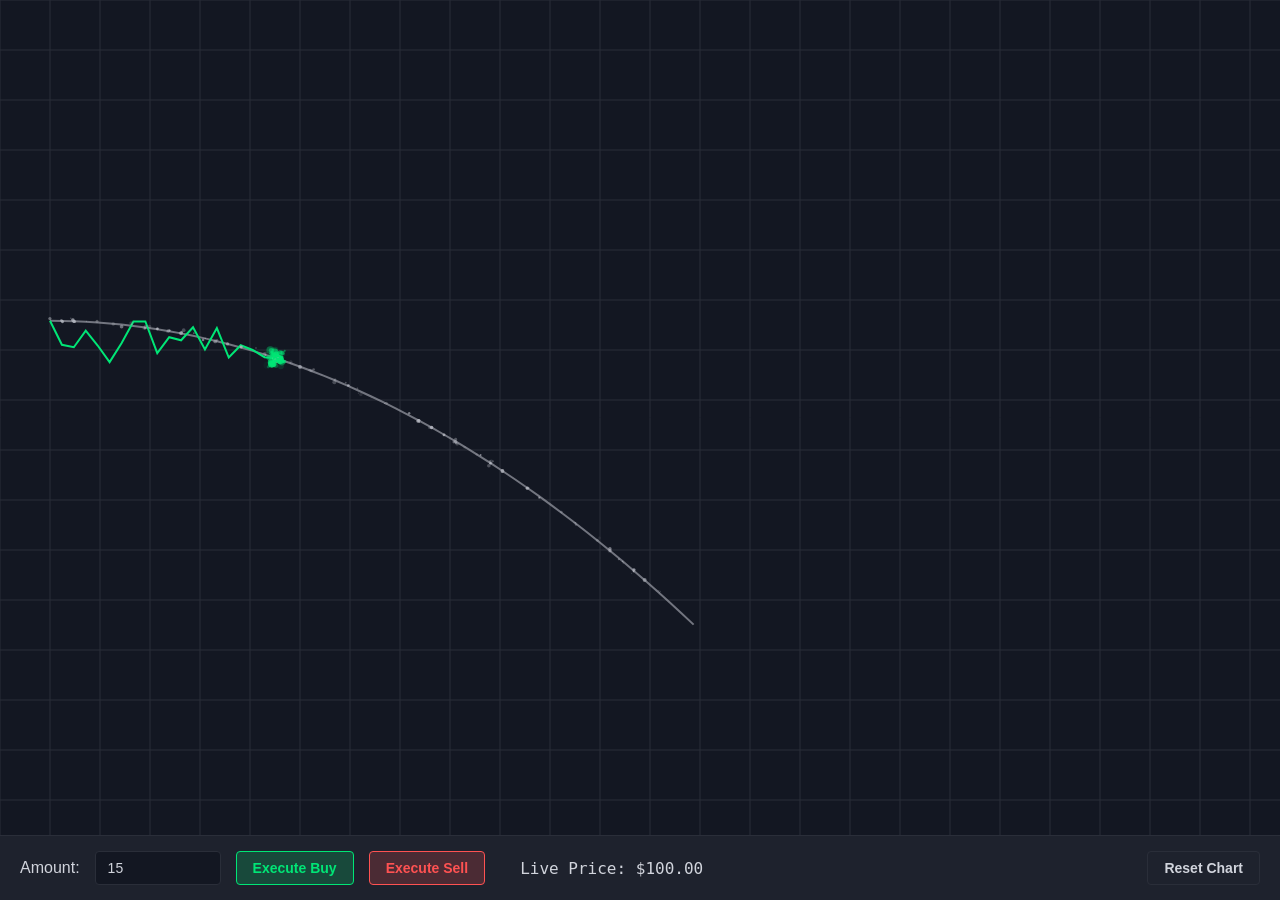
<file: test/index.html>
<!DOCTYPE html>
<html lang="en">
<head>
    <meta charset="UTF-8">
    <meta name="viewport" content="width=device-width, initial-scale=1.0">
    <title>Solana Memecoin - Parabolic Chart Simulator</title>
    <style>
        :root {
            --bg-color: #131722;
            --panel-bg: #1e222d;
            --text-color: #d1d4dc;
            --grid-color: #2a2e39;
            --green: #00e676;
            --red: #ff5252;
            --grey: #b2b5be;
        }

        body {
            margin: 0;
            padding: 0;
            background-color: var(--bg-color);
            color: var(--text-color);
            font-family: -apple-system, BlinkMacSystemFont, "Segoe UI", Roboto, Helvetica, Arial, sans-serif;
            display: flex;
            flex-direction: column;
            height: 100vh;
            overflow: hidden;
        }

        #chart-container {
            flex-grow: 1;
            position: relative;
            width: 100%;
        }

        canvas {
            display: block;
            width: 100%;
            height: 100%;
        }

        #controls {
            background-color: var(--panel-bg);
            padding: 15px 20px;
            display: flex;
            gap: 15px;
            align-items: center;
            border-top: 1px solid var(--grid-color);
        }

        input {
            background-color: var(--bg-color);
            border: 1px solid var(--grid-color);
            color: var(--text-color);
            padding: 8px 12px;
            border-radius: 4px;
            font-size: 14px;
            width: 100px;
            outline: none;
        }

        input:focus {
            border-color: var(--green);
        }

        button {
            padding: 8px 16px;
            border: none;
            border-radius: 4px;
            font-weight: 600;
            font-size: 14px;
            cursor: pointer;
            transition: opacity 0.2s;
        }

        button:hover {
            opacity: 0.8;
        }

        .btn-buy {
            background-color: rgba(0, 230, 118, 0.2);
            color: var(--green);
            border: 1px solid var(--green);
        }

        .btn-sell {
            background-color: rgba(255, 82, 82, 0.2);
            color: var(--red);
            border: 1px solid var(--red);
        }

        .btn-reset {
            background-color: transparent;
            color: var(--text-color);
            border: 1px solid var(--grid-color);
            margin-left: auto;
        }

        .stats {
            margin-left: 20px;
            font-family: monospace;
            font-size: 16px;
        }
    </style>
</head>
<body>

    <div id="chart-container">
        <canvas id="chartCanvas"></canvas>
    </div>

    <div id="controls">
        <label>Amount:</label>
        <input type="number" id="tradeAmount" value="15" step="5">
        <button class="btn-buy" id="btnBuy">Execute Buy</button>
        <button class="btn-sell" id="btnSell">Execute Sell</button>
        
        <div class="stats">
            Live Price: $<span id="priceDisplay">100.00</span>
        </div>

        <button class="btn-reset" id="btnReset">Reset Chart</button>
    </div>

    <script>
        const canvas = document.getElementById('chartCanvas');
        const ctx = canvas.getContext('2d');
        const priceDisplay = document.getElementById('priceDisplay');
        const tradeAmountInput = document.getElementById('tradeAmount');

        let width, height;
        let particles = [];
        let priceData = [];
        let currentPrice = 100;
        let maxDataPoints = 100;
        const futureSteps = 35; // How many steps into the future the parabola extends

        // Colors
        const COLOR_GREEN = '0, 230, 118';
        const COLOR_GREY = '178, 181, 190';
        const COLOR_GRID = '#2a2e39';

        // Initialize Canvas Size
        function resize() {
            width = canvas.width = canvas.parentElement.clientWidth;
            height = canvas.height = canvas.parentElement.clientHeight;
        }
        window.addEventListener('resize', resize);
        resize();

        // Particle Class
        class Particle {
            constructor(x, y, color, isBurst = false, isTrail = false) {
                this.x = x;
                this.y = y;
                this.color = color;
                
                if (isBurst) {
                    const angle = Math.random() * Math.PI * 2;
                    const speed = Math.random() * 8 + 2;
                    this.vx = Math.cos(angle) * speed;
                    this.vy = Math.sin(angle) * speed;
                    this.life = Math.random() * 0.8 + 0.4;
                    this.size = Math.random() * 2.5 + 1;
                } else if (isTrail) {
                    this.vx = (Math.random() - 0.5) * 0.5;
                    this.vy = (Math.random() - 0.5) * 0.5;
                    this.life = Math.random() * 0.6 + 0.2;
                    this.size = Math.random() * 1.5 + 0.5;
                } else {
                    // Aura
                    this.vx = (Math.random() - 0.5) * 1.5;
                    this.vy = (Math.random() - 0.5) * 1.5;
                    this.life = Math.random() * 0.5 + 0.5;
                    this.size = Math.random() * 3 + 1;
                }
                
                this.maxLife = this.life;
                this.decay = Math.random() * 0.02 + 0.015;
            }

            update() {
                this.x += this.vx;
                this.y += this.vy;
                this.life -= this.decay;
                this.vx *= 0.95; // Friction
                this.vy *= 0.95;
            }

            draw() {
                const alpha = Math.max(0, this.life / this.maxLife);
                ctx.fillStyle = `rgba(${this.color}, ${alpha})`;
                ctx.beginPath();
                ctx.arc(this.x, this.y, this.size, 0, Math.PI * 2);
                ctx.fill();
            }
        }

        // Setup Initial Data
        function reset() {
            priceData = [];
            currentPrice = 100;
            particles = [];
            for(let i = 0; i < 20; i++) {
                priceData.push(currentPrice + (Math.random() * 4 - 2));
            }
            updateDisplay();
        }

        // Coordinate Mapping with Future Projection Capacity
        function getCoords(index, value, minPrice, maxPrice, totalVisibleSteps) {
            const paddingX = 50;
            const paddingY = 100;
            
            // X progresses based on the total timeline (including future projection)
            const x = paddingX + (index / (totalVisibleSteps - 1)) * (width - paddingX * 2);
            
            // Y mapped to price range
            const yRange = maxPrice - minPrice || 1;
            const y = height - paddingY - ((value - minPrice) / yRange) * (height - paddingY * 2);
            
            return { x, y };
        }

        function triggerBurst(x, y) {
            for (let i = 0; i < 60; i++) {
                particles.push(new Particle(x, y, COLOR_GREEN, true, false));
            }
        }

        // Main Animation Loop
        function animate() {
            ctx.clearRect(0, 0, width, height);
            
            // Draw Grid
            ctx.strokeStyle = COLOR_GRID;
            ctx.lineWidth = 1;
            ctx.beginPath();
            for (let i = 0; i < width; i += 50) { ctx.moveTo(i, 0); ctx.lineTo(i, height); }
            for (let i = 0; i < height; i += 50) { ctx.moveTo(0, i); ctx.lineTo(width, i); }
            ctx.stroke();

            if (priceData.length === 0) return requestAnimationFrame(animate);

            const lastIndex = priceData.length - 1;
            const startY = priceData[0];
            const currentY = priceData[lastIndex];
            
            // Calculate Parabola Coefficient (A)
            // Formula: y = A * x^2 + startY  -->  A = (currentY - startY) / (lastIndex^2)
            let parabolaA = 0;
            if (lastIndex > 0) {
                parabolaA = (currentY - startY) / Math.pow(lastIndex, 2);
            }

            function getParabolaValue(xIndex) {
                return parabolaA * Math.pow(xIndex, 2) + startY;
            }

            // Dynamic Scaling: Account for historical prices AND future parabolic prices
            let minPrice = Math.min(...priceData);
            let maxPrice = Math.max(...priceData);
            
            // Calculate the extreme point of the future projection to adjust canvas scale
            const projectedFutureIndex = lastIndex + futureSteps;
            const extremeFutureValue = getParabolaValue(projectedFutureIndex);
            minPrice = Math.min(minPrice, extremeFutureValue) - 10;
            maxPrice = Math.max(maxPrice, extremeFutureValue) + 20;

            const totalVisibleSteps = Math.max(maxDataPoints, priceData.length + futureSteps);

            // --- DRAW PARABOLA (Start to Future) ---
            ctx.beginPath();
            for (let i = 0; i <= projectedFutureIndex; i++) {
                const val = getParabolaValue(i);
                const coord = getCoords(i, val, minPrice, maxPrice, totalVisibleSteps);
                
                if (i === 0) ctx.moveTo(coord.x, coord.y);
                else ctx.lineTo(coord.x, coord.y);

                // Emit Grey Trail Particles along the mathematical line
                if (Math.random() < 0.1) {
                    particles.push(new Particle(coord.x, coord.y, COLOR_GREY, false, true));
                }
            }
            
            // Styling the Parabola
            ctx.strokeStyle = `rgba(${COLOR_GREY}, 0.6)`;
            ctx.lineWidth = 2;
            if(parabolaA > 0) {
                ctx.setLineDash([5, 5]); // Dashed line to signify projection
            }
            ctx.stroke();
            ctx.setLineDash([]); // Reset dash for green line

            // --- DRAW GREEN PRICE LINE ---
            ctx.beginPath();
            let lastCoord = {x: 0, y: 0};
            for (let i = 0; i < priceData.length; i++) {
                const coord = getCoords(i, priceData[i], minPrice, maxPrice, totalVisibleSteps);
                if (i === 0) ctx.moveTo(coord.x, coord.y);
                else ctx.lineTo(coord.x, coord.y);
                lastCoord = coord;
            }
            ctx.strokeStyle = `rgb(${COLOR_GREEN})`;
            ctx.lineWidth = 2;
            ctx.stroke();

            // Emit Green Aura at the live price cursor
            particles.push(new Particle(lastCoord.x, lastCoord.y, COLOR_GREEN, false, false));
            particles.push(new Particle(lastCoord.x, lastCoord.y, COLOR_GREEN, false, false));

            // Draw Head Cursor
            ctx.beginPath();
            ctx.arc(lastCoord.x, lastCoord.y, 4, 0, Math.PI * 2);
            ctx.fillStyle = '#fff';
            ctx.fill();

            // --- UPDATE & DRAW PARTICLES ---
            for (let i = particles.length - 1; i >= 0; i--) {
                const p = particles[i];
                p.update();
                p.draw();
                if (p.life <= 0) particles.splice(i, 1);
            }

            requestAnimationFrame(animate);
        }

        // Transactions
        function updateDisplay() {
            priceDisplay.innerText = currentPrice.toFixed(2);
            if (priceData.length > maxDataPoints - futureSteps) {
                priceData.shift(); // Keep timeline manageable
            }
        }

        document.getElementById('btnBuy').addEventListener('click', () => {
            const amt = parseFloat(tradeAmountInput.value) || 10;
            currentPrice += amt;
            priceData.push(currentPrice);
            
            // We must recalculate scale to fire the burst at the correct new screen position
            const lastIndex = priceData.length - 1;
            const startY = priceData[0];
            const A = (currentPrice - startY) / Math.pow(lastIndex, 2);
            const futureVal = A * Math.pow(lastIndex + futureSteps, 2) + startY;
            
            let min = Math.min(...priceData, futureVal) - 10;
            let max = Math.max(...priceData, futureVal) + 20;
            const steps = Math.max(maxDataPoints, priceData.length + futureSteps);
            
            const coord = getCoords(lastIndex, currentPrice, min, max, steps);
            triggerBurst(coord.x, coord.y);
            
            updateDisplay();
        });

        document.getElementById('btnSell').addEventListener('click', () => {
            const amt = parseFloat(tradeAmountInput.value) || 10;
            currentPrice -= amt;
            if(currentPrice < 1) currentPrice = 1;
            priceData.push(currentPrice);
            updateDisplay();
        });

        document.getElementById('btnReset').addEventListener('click', reset);

        // Start
        reset();
        animate();
    </script>
</body>
</html>
</file>
